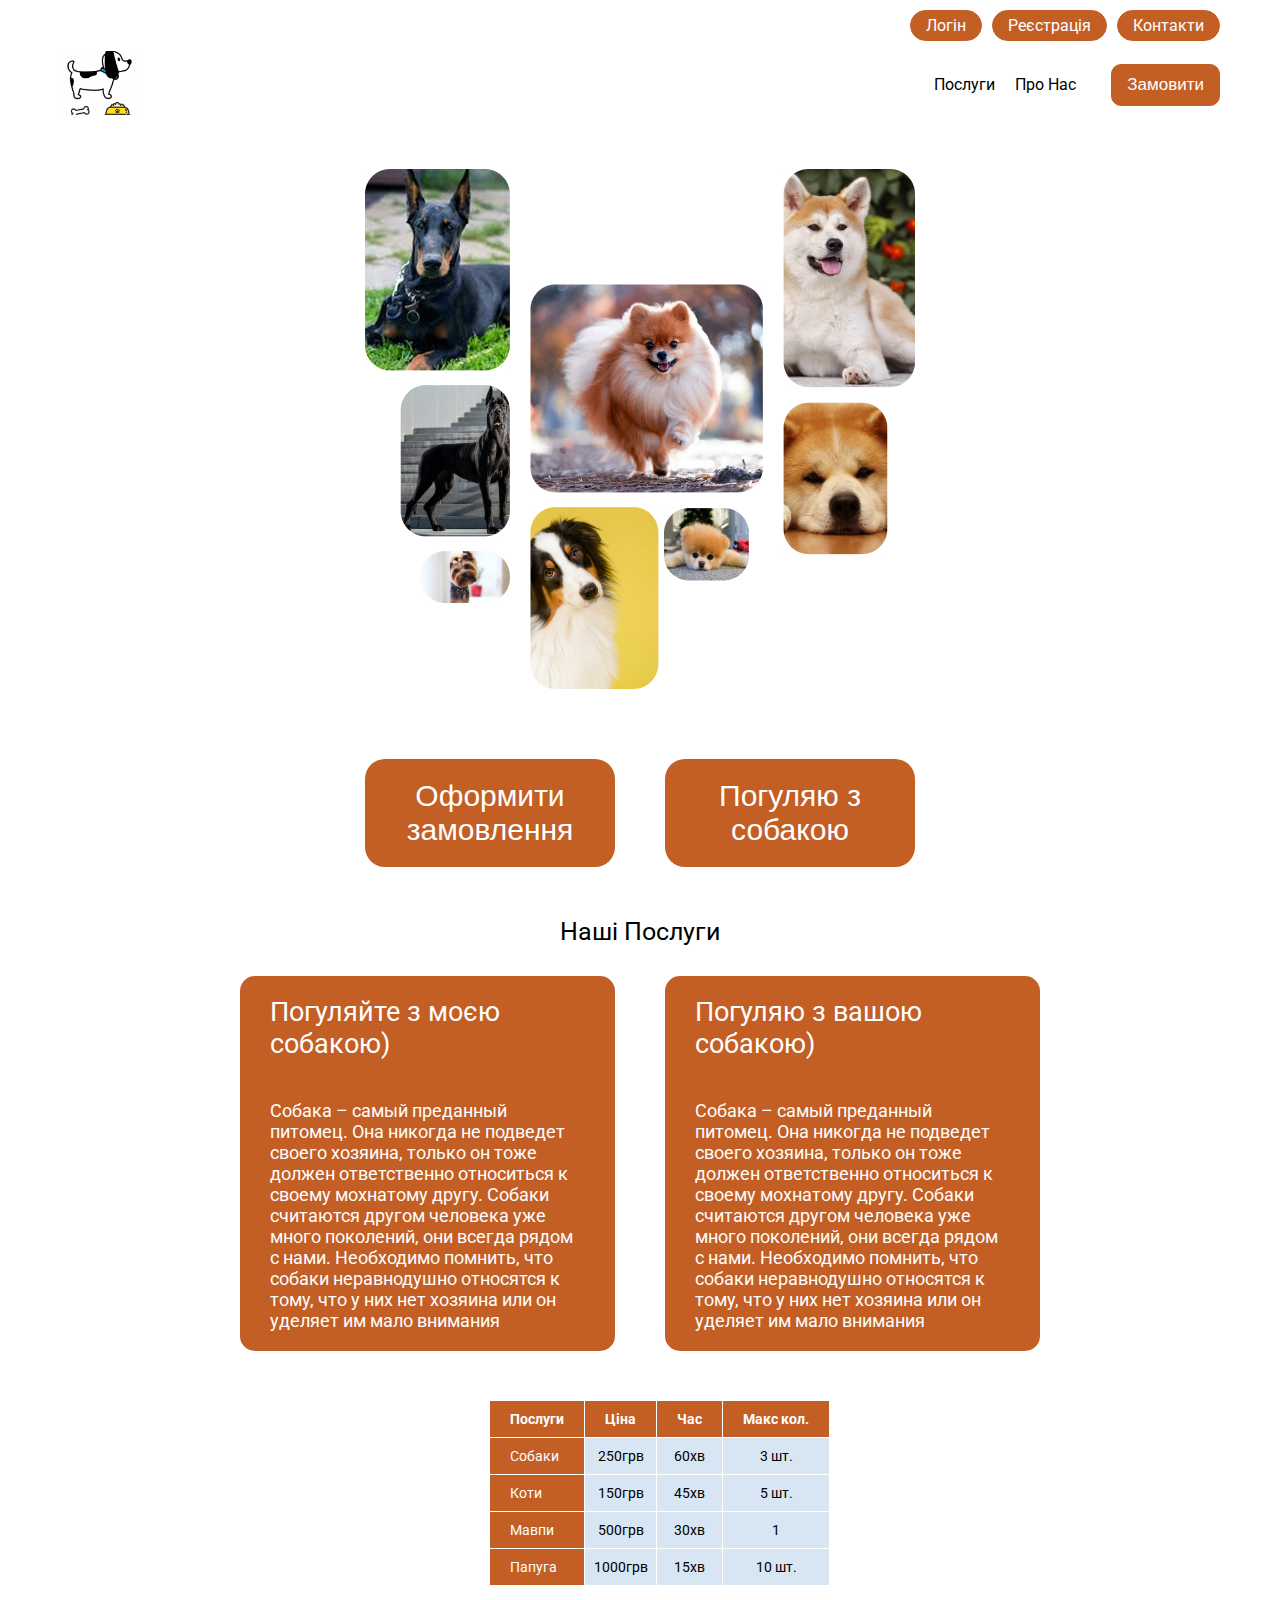
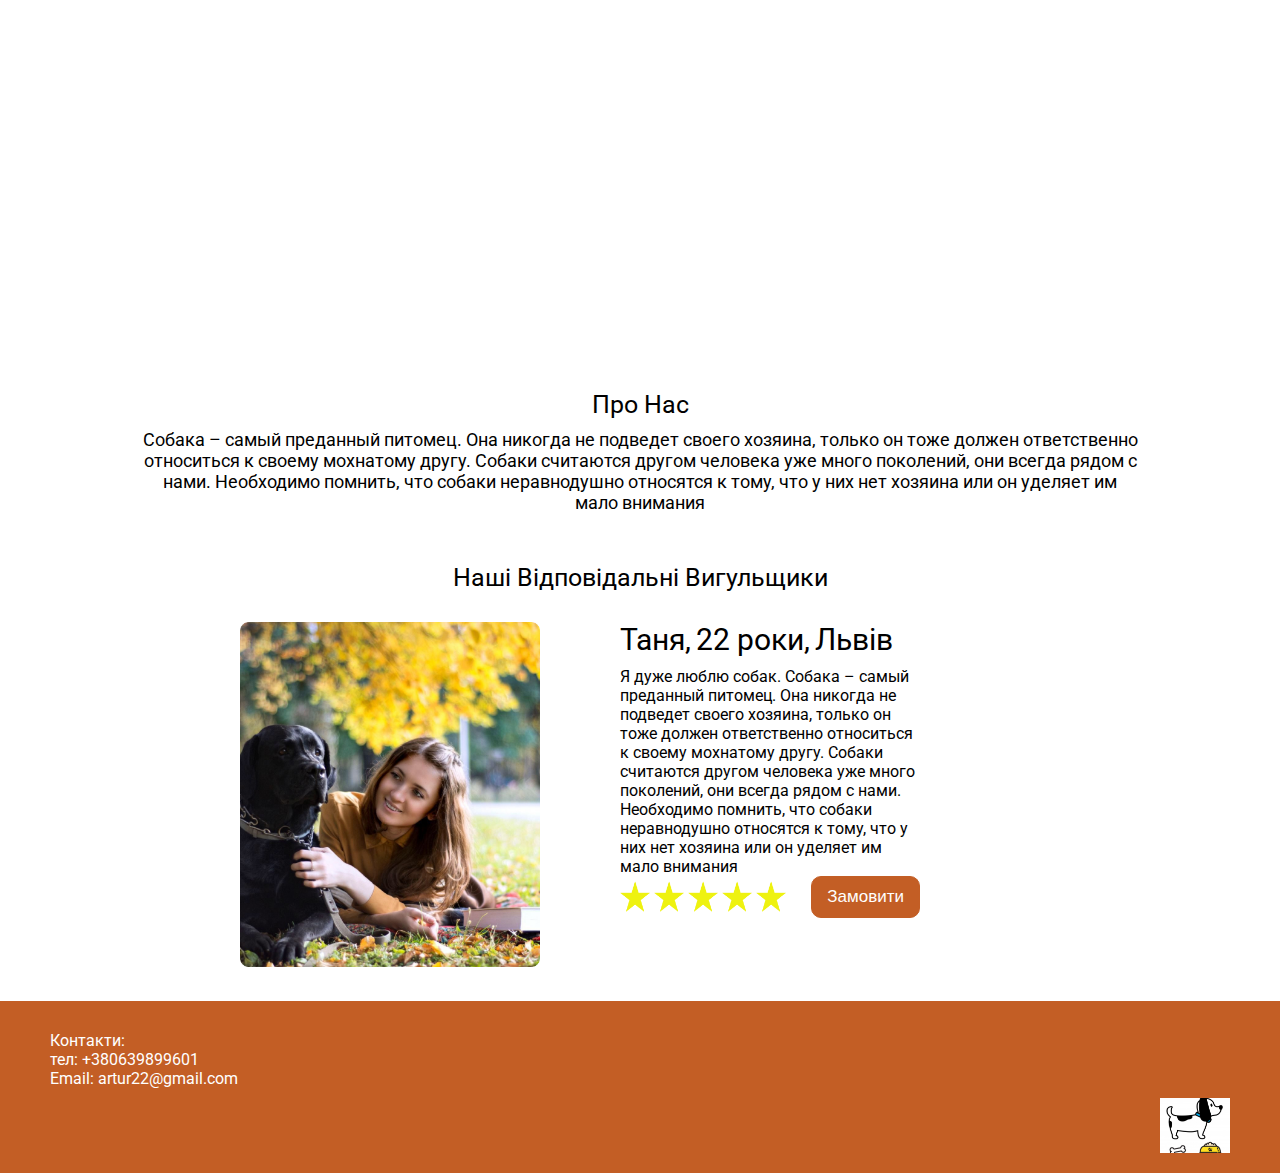
<file: index.html>
<!doctype html>
<html lang="en">
<head>
    <meta charset="UTF-8">
    <meta name="viewport"
          content="width=device-width, user-scalable=no, initial-scale=1.0, maximum-scale=1.0, minimum-scale=1.0">
    <meta http-equiv="X-UA-Compatible" content="ie=edge">
    <link rel="stylesheet" href="style.css" type="text/css">
    <link href="https://fonts.googleapis.com/css2?family=Roboto:wght@300;400&display=swap" rel="stylesheet">
    <title>Document</title>
</head>
<body>

<div class='app'>
    <div class='container'>
        <div class='header-auth'>
            <div class='header-auth-links'>
                <a href="#" class='header-link'>Логін</a>
                <a href="reg.html" class='header-link'>Реєстрація</a>
                <a href="cont.html" class="header-link">Контакти</a>
            </div>
        </div>

        <div class="header-inner">
            <div class='header-logo'>
                <img src='logo.jpg' alt='logo'/>
            </div>
            <div class='header-right'>
                <nav>
                    <div class="dropdown">
                        <a class="dropbtn">Послуги</a>
                        <div class="dropdown-content">
                            <a href="#">Прогулянка</a>
                            <a href="#">Оренда</a>
                            <a href="#">Здоровя тварини</a>
                        </div>
                    </div>
                    <a class='nav-link' href="#">Про Нас</a>
                </nav>
                <button class='header-btn'>Замовити</button>
            </div>
            <div class="nav-toggle">
                <div class="nav-line"></div>
            </div>

            <div class='divToggle'>
                <div class='divToggle-items'>
                    <a href="#" class='nav-link-toggle'>Про Нас</a>
                    <a href="#" class='nav-link-toggle'>Наші Послуги</a>
                    <button class='btn-toggle'>Замовити</button>
                    <div class='toggle-buttons'>
                        <a href="#" class='toggle-btn'>Логін</a>
                        <a href="#" class='toggle-btn'>Реєстрація</a>
                    </div>
                </div>
            </div>
        </div>

        <div class='intro'>

            <div class='intro-images'>
                <div class='intro-images-item'>
                    <img src='images/1.jpg' alt='img1'/>
                    <img class='img2' src='images/2.jpg' alt='img2'/>
                    <img class='img3' src='images/3.jpg' alt='img3'/>
                </div>
                <div class='intro-images-item'>
                    <img class='img4' src='images/4.jpg' alt='img4'/>
                    <img src='images/5.jpg' alt='img5'/>
                    <img class='img6' src='images/6.jpg' alt='img6'/>
                </div>
                <div class='intro-images-item'>
                    <img src='images/7.jpg' alt='img5'/>
                    <img class='img8' src='images/8.jpg' alt='img6'/>
                </div>
            </div>

            <div class='intro-buttons'>
                <button class='intro-btn'>Оформити замовлення</button>
                <button class='intro-btn'>Погуляю з собакою</button>
            </div>

        </div>

        <div class='services'>

            <div class='service-title'>Наші Послуги</div>

            <div class='service-card'>
                <div class='service-card-item'>
                    <div class='service-item-title'>Погуляйте з моєю собакою)</div>
                    <div class='service-item-content'>
                        Собака – самый преданный питомец. Она никогда не подведет своего хозяина, только он тоже должен ответственно относиться к своему мохнатому другу. Собаки считаются другом человека уже много поколений, они всегда рядом с нами. Необходимо помнить, что собаки неравнодушно относятся к тому, что у них нет хозяина или он уделяет им мало внимания
                    </div>
                </div>

                <div class='service-card-item'>
                    <div class='service-item-title'>Погуляю з вашою собакою)</div>
                    <div class='service-item-content'>
                        Собака – самый преданный питомец. Она никогда не подведет своего хозяина, только он тоже должен ответственно относиться к своему мохнатому другу. Собаки считаются другом человека уже много поколений, они всегда рядом с нами. Необходимо помнить, что собаки неравнодушно относятся к тому, что у них нет хозяина или он уделяет им мало внимания
                    </div>
                </div>
            </div>

            <table>
                <tr>
                    <th>Послуги</th>
                    <th>Ціна</th>
                    <th>Час</th>
                    <th>Макс кол.</th>
                </tr>
                <tr>
                    <td>Собаки</td>
                    <td>250грв</td>
                    <td>60хв</td>
                    <td>3 шт.</td>
                </tr>
                <tr>
                    <td>Коти</td>
                    <td>150грв</td>
                    <td>45хв</td>
                    <td>5 шт.</td>
                </tr>
                <tr>
                    <td>Мавпи</td>
                    <td>500грв</td>
                    <td>30хв</td>
                    <td>1</td>
                </tr>
                <tr>
                    <td>Папуга</td>
                    <td>1000грв</td>
                    <td>15хв</td>
                    <td>10 шт.</td>
                </tr>
            </table>

            <iframe class="iframe__video" width="480" height="360" src="https://www.youtube.com/embed/8qN5yqca-B0" frameborder="0" allowfullscreen></iframe>

        </div>
        <div class='about'>
            <div class='about-title'>Про Нас</div>
            <div class='about-text'>
                Собака – самый преданный питомец. Она никогда не подведет своего хозяина, только он тоже должен ответственно относиться к своему мохнатому другу. Собаки считаются другом человека уже много поколений, они всегда рядом с нами. Необходимо помнить, что собаки неравнодушно относятся к тому, что у них нет хозяина или он уделяет им мало внимания
            </div>
        </div>
        <div class='slider'>
            <div class='slider-title'>Наші Відповідальні Вигульщики</div>
            <div class='people'>
                <div class='people-img'>
                    <img src='images/people.png' alt='human-name'/>
                </div>
                <div class='people-content'>
                    <div class='people-name'>Таня,<span>22 роки,</span>Львів</div>
                    <div class='people-text'>Я дуже люблю собак. Собака – самый преданный питомец. Она никогда не подведет своего хозяина, только он тоже должен ответственно относиться к своему мохнатому другу. Собаки считаются другом человека уже много поколений, они всегда рядом с нами. Необходимо помнить, что собаки неравнодушно относятся к тому, что у них нет хозяина или он уделяет им мало внимания</div>
                    <div class='people-bl'>
                        <div class='stars'>
                            <img src='images/star.png' alt='star'/>
                            <img src='images/star.png' alt='star'/>
                            <img src='images/star.png' alt='star'/>
                            <img src='images/star.png' alt='star'/>
                            <img src='images/star.png' alt='star'/>
                        </div>
                        <button class='header-btn'>Замовити</button>
                    </div>
                </div>
            </div>
        </div>
    </div>
    <footer>
        <div class='container'>
            <div class='contact'>Контакти:</div>
            <div class='phone'>
                тел: <a class='phone-num' href="#">+380639899601</a>
            </div>
            <div class='email'>
                Email: artur22@gmail.com
            </div>
            <div class='footer-img' >
                <img src='logo.jpg' alt='footer'/>
            </div>
        </div>
    </footer>
</div>

<script src="app.js"></script>
</body>
</html>
</file>
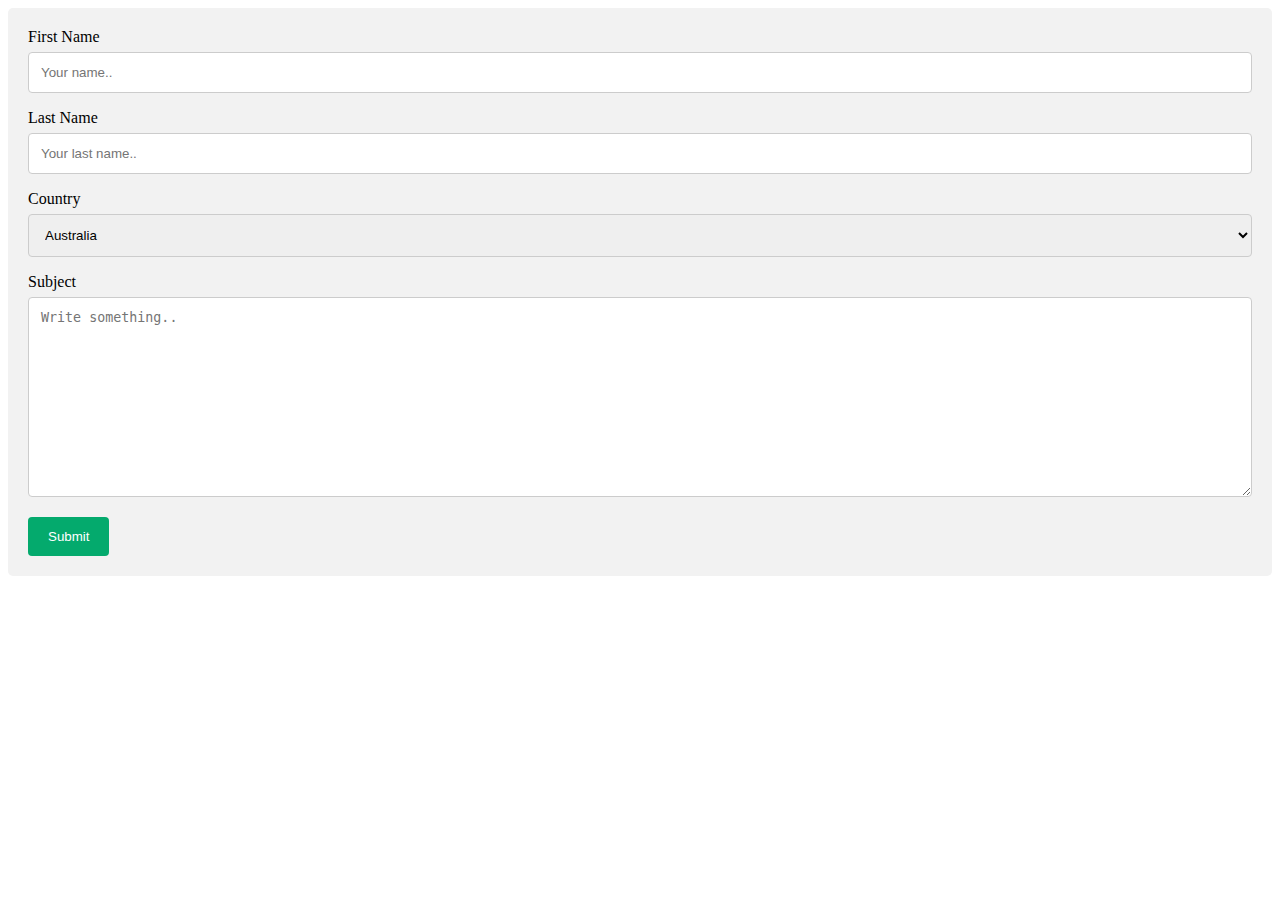
<file: cont.html>
<!doctype html>
<html lang="en">
<head>
    <meta charset="UTF-8">
    <meta name="viewport"
          content="width=device-width, user-scalable=no, initial-scale=1.0, maximum-scale=1.0, minimum-scale=1.0">
    <meta http-equiv="X-UA-Compatible" content="ie=edge">
    <link rel="stylesheet" href="cont.css">
    <title>Document</title>
</head>
<body>

<div class="container">
    <form action="action_page.php">

        <label for="fname">First Name</label>
        <input type="text" id="fname" name="firstname" placeholder="Your name..">

        <label for="lname">Last Name</label>
        <input type="text" id="lname" name="lastname" placeholder="Your last name..">

        <label for="country">Country</label>
        <select id="country" name="country">
            <option value="australia">Australia</option>
            <option value="canada">Canada</option>
            <option value="usa">USA</option>
        </select>

        <label for="subject">Subject</label>
        <textarea id="subject" name="subject" placeholder="Write something.." style="height:200px"></textarea>

        <input type="submit" value="Submit">

    </form>
</div>

</body>
</html>
</file>
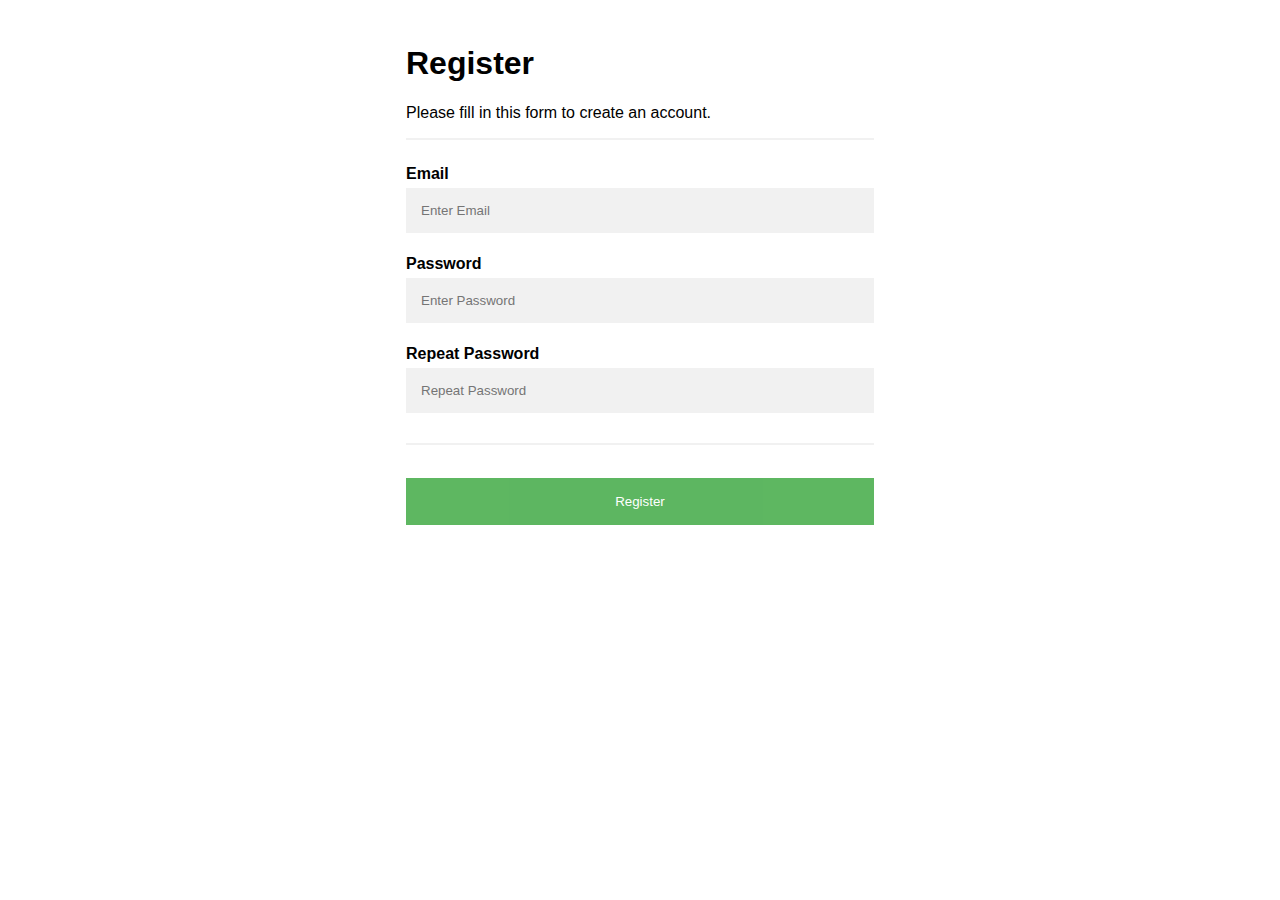
<file: reg.html>
<!doctype html>
<html lang="en">
<head>
    <meta charset="UTF-8">
    <meta name="viewport"
          content="width=device-width, user-scalable=no, initial-scale=1.0, maximum-scale=1.0, minimum-scale=1.0">
    <meta http-equiv="X-UA-Compatible" content="ie=edge">
    <link rel="stylesheet" href="reg.css">
    <title>Document</title>
</head>
<body>

<form action="/action_page.php">
    <div class="container">
        <h1>Register</h1>
        <p>Please fill in this form to create an account.</p>
        <hr>

        <label><b>Email</b></label>
        <input type="text" placeholder="Enter Email" name="email" required>

        <label><b>Password</b></label>
        <input type="password" placeholder="Enter Password" name="psw" required>

        <label><b>Repeat Password</b></label>
        <input type="password" placeholder="Repeat Password" name="psw-repeat" required>
        <hr>
        <button type="submit" class="registerbtn">Register</button>
    </div>
</form>

</body>
</html>
</file>
<file: style.css>
*{
    padding: 0;
    margin: 0;
    box-sizing: border-box;
}

body{
    font-family: 'Roboto', sans-serif;
    font-size: 16px;
}

.container{
    width: 100%;
    max-width: 1200px;
    margin: 0 auto;
}

.app {
    overflow: hidden;
}


/* headerAuth */
.header-auth-links {
    display: flex;
    justify-content: flex-end;
    align-items: center;
}

.header-auth{
    padding: 10px 20px;
}

.header-link {
    color: #fff;
    text-decoration: none;
    margin-right: 10px;
    padding: 5px 15px;
    border: 1px solid #C35E25;
    border-radius: 20px;
    background-color: #C35E25;
    transition: background-color .3s linear;
}

.header-link:hover {
    background-color: #000;
}

.header-link:last-child {
    margin-right: 0;
}

/* header */
.header-logo img {
    width: 80px;
}

.header-inner {
    display: flex;
    justify-content: space-between;
    position: relative;
    padding: 0 20px;
}

table {
    margin-left: 450px;
    margin-top: 50px;
    font-size: 14px;
    border-collapse: collapse;
    text-align: center;
}
th, td:first-child {
    background: #C35E25;
    color: white;
    padding: 10px 20px;
}
th, td {
    border-style: solid;
    border-width: 0 1px 1px 0;
    border-color: white;
}
td {
    background: #D8E6F3;
}
th:first-child, td:first-child {
    text-align: left;
}

.iframe__video {
    margin-left: 420px;
    margin-top: 50px;
    width: 400px;
    height: 300px;
}


.divToggle {
    display: none;
}

.header-right{
    display: flex;
    justify-content: space-between;
    align-items: center;
}

.nav-link{
    color: #000;
    text-decoration: none;
    margin: 0 15px;
    position: relative;
}



.nav-link:after{
    content: "";
    display: block;
    width: 0;
    height: 2px;
    position: absolute;
    left: 0;
    right: 0;
    margin: 0 auto;
    background-color: #C35E25;
    transition: width .3s ease-in-out;
}

.nav-link:hover:after{
    width: 100%;
}

.header-btn {
    color: #fff;
    font-size: 17px;
    border: 1px solid #C35E25;
    border-radius: 10px;
    outline: none;
    background-color: #C35E25;
    padding: 10px 15px;
    margin-left: 20px;
    transition: background-color .3s ease-in-out;
    cursor: pointer;
}

.header-btn:hover {
    background-color: #000;
}

.nav-toggle {
    display: none;
}

/* Intro */
.intro-images {
    width: 550px;
    height: 520px;
    margin: 50px auto 0;
    display: flex;
    justify-content: space-between;
}

.intro-images-item:nth-child(2) {
    padding: 0 20px;
    margin-top: 115px;
}

.intro-images-item img {
    transition: transform .2s linear;
}

.intro-images-item img:hover {
    transform: scale(1.1);
}

.img2{
    margin: 10px 0 10px 35px;
}

.img3 {
    margin-left: 55px;
}

.img4{
    margin-bottom: 10px;
}

.img6 {
    margin-bottom: 108px;
}

.img8 {
    margin-top: 10px;
}

.intro-buttons {
    width: 600px;
    margin: 70px auto 0;
    display: flex;
    justify-content: center;
    align-items: center;
}

.intro-btn {
    width: 250px;
    color: #fff;
    background-color: #C35E25;
    outline: none;
    border: none;
    border-radius: 20px;
    font-size: 30px;
    margin-right: 50px;
    padding: 20px;
    cursor: pointer;
    transition: all .3s ease-in-out;
}

.intro-btn:hover {
    background-color: #000;
}

.intro-btn:last-child {
    margin-right: 0;
}


/* Services */
.services {
    margin-top: 50px;
}

.service-title {
    font-size: 25px;
    font-weight: 400;
    display: flex;
    justify-content: center;
    align-items: center;
}

.service-card {
    width: 800px;
    display: flex;
    justify-content: space-between;
    align-items: center;
    margin: 30px auto 0;
    transition: all .3s linear;
}

.service-card-item {
    background-color: #C35E25;
    color: #fff;
    border-radius: 15px;
}

.service-card-item:nth-child(1) {
    margin-right: 50px;
}

.service-item-title {
    font-size: 27px;
    padding: 20px 30px;
}

.service-item-content {
    padding: 20px 30px;
    font-size: 18px;
}

/* About Us */

.about {
    margin: 50px 0;
}

.about-title {
    font-size: 25px;
    font-weight: 400;
    display: flex;
    justify-content: center;
    align-items: center;
    margin-bottom: 10px;
}

.about-text {
    font-size: 18px;
    width: 1000px;
    margin: 0 auto;
    text-align: center;
}

.dropbtn {
    background-color: #fff;
    color: black;
    padding: 1px;
    font-size: 16px;
    border: none;
}

.dropdown {
    position: relative;
    display: inline-block;
}

.dropdown-content {
    display: none;
    position: absolute;
    background-color: #f1f1f1;
    min-width: 160px;
    box-shadow: 0px 8px 16px 0px rgba(0,0,0,0.2);
    z-index: 1;
}

.dropdown-content a {
    color: black;
    padding: 12px 16px;
    text-decoration: none;
    display: block;
}

.dropdown-content a:hover {background-color: #ddd;}

.dropdown:hover .dropdown-content {display: block;}

.dropdown:hover .dropbtn {background-color: #fff;}


/* footer */

footer {
    color: #fff;
    background-color: #C35E25;
}

.contact {
    padding: 30px 10px 0 10px;
}

.phone {
    padding: 0 10px;
}

.footer-img {
    padding: 10px 10px 20px;
    display: flex;
    justify-content: flex-end;
}

.footer-img img {
    width: 70px;
}

.phone-num {
    text-decoration: none;
    color: #fff;
}

.email {
    padding: 0 10px;
}


/* block sign in and registration */
.block {
    position: absolute;
    top: 10px;
    right: 0;
    left: 0;
    bottom: 0;
    display: flex;
    flex-direction: column;
    justify-content: space-between;
}

.block-inner {
    width: 400px;
    position: relative;
    background-color: #C35E25;
    margin: 100px auto 0;
    padding: 20px;
    border-radius: 20px;
}

.block-inner.mt80 {
    margin: 60px auto 0;
}


.block-title {
    display: flex;
    justify-content: center;
    color: #fff;
    font-size: 25px;
}

.name {
    color: #fff;
    font-size: 20px;
    margin-left: 40px;
}

.block-form input{
    width: 80%;
    height: 30px;
    display: block;
    margin: 0 auto;
    outline: none;
    border-radius: 10px;
    border: none;
    padding: 10px;
}

.block-form {
    margin: 15px 0;
}

.block-links {
    display: flex;
    justify-content: space-around;
    padding: 15px 15px 0 15px;
}

.block-links a{
    width: 120px;
    display: flex;
    justify-content: center;
    text-decoration: none;
    color: #fff;
    background-color: #F3960B;
    padding: 10px 15px;
    border-radius: 10px;
    font-size: 18px;
    transition: background-color .3s linear;
}

.block-links a:hover {
    background-color: #000;
}

.exit {
    position: absolute;
    top: 10px;
    right: 60px;
    font-size: 40px;
    text-decoration: none;
    color: #000;
}


/* Slider */
.slider {
    width: 900px;
    margin: 20px auto;
}

.slider-title {
    font-size: 25px;
    display: flex;
    justify-content: center;
}

.styling-example {
    margin: 50px 0;
}

.people {
    width: 900px;
    display: flex;
    margin: 30px 0;
}

.people-img img {
    width: 300px;
    margin-right: 80px;
    margin-left: 50px;
}

.people-name {
    font-size: 30px;
}

.people-name span {
    margin: 0 5px;
}

.people-text {
    width: 300px;
    margin-top: 10px;
}

.stars {
    margin-top: 5px;
}

.stars img {
    width: 30px;
}

.people-bl {
    display: flex;
    justify-content: space-between;
}

/* media */

@media (max-width: 1200px){
    /* about */
    .about {
        width: 980px;
        margin: 50px auto;
    }

    .about-text {
        width: 980px;
    }
}

@media (max-width: 990px){
    /* service */
    .service-card {
        width: 760px;
    }

    /* about */

    .about {
        width: 769px;
        margin: 50px auto;
        padding: 10px;
    }

    .about-text {
        width: 750px;
    }

    /* slider */
    .slider {
        width: 750px;
    }

    .people {
        width: 770px;
    }

    .people-img img {
        width: 250px;
        margin-right: 50px;
    }

    .people-text {
        margin-right: 10px;
    }

    .people-bl {
        margin-right: 20px;
    }

}

@media (max-width: 770px){

    .header-inner.opened .nav-line {
        width: 0;
        transition: width .1s linear;
    }

    .header-inner.opened .nav-line:before {
        transform: rotate(
                45deg
        );
        transition: transform .3s linear;
        top: 0;
        right: 1px;
    }

    .header-inner.opened .nav-line:after {
        transform: rotate(
                -45deg
        );
        transition: transform .3s linear;
        right: 2px;
        top: 0;
    }

    .divToggle {
        display: none;
    }

    .header-inner.opened {
        height: 300px;
        display: block;
    }

    .header-inner.opened .divToggle {
        width: 100%;
        position: absolute;
        left: 0;
        top: 25%;
        display: flex;
        justify-content: center;
        border-top: 1px solid #ccc;
        padding-top: 20px;
        animation: toggle .3s ease-out;
        background-color: #AF4A11;
        height: 225px;
    }


    /* header-auth */
    .header-auth {
        display: none;
    }


    /* header */
    .header-right {
        display: none;
    }

    .header-logo img {
        width: 70px;
    }

    .header-inner {
        width: 100%;
        padding: 5px 20px;
        background-color: #C35E25;
        position: fixed;
        top: 0;
        left: 0;
        right: 0;
        z-index: 100;
        height: 70px;
        transition: all .3s linear;
    }

    .nav-line{
        content: "";
        position: absolute;
        top: 33px;
        right: 30px;
        width: 20px;
        height: 1px;
        background-color: #fff;
    }

    .nav-line.active {
        content: "";
        position: absolute;
        top: 33px;
        right: 50px;
        width: 0;
        height: 1px;
        background-color: #fff;
        transition: all .3s linear;
    }

    .nav-line.active:before {
        content: "";
        position: absolute;
        top: 0;
        width: 20px;
        height: 2px;
        background-color: #fff;
        transform: rotate(45deg);
        animation: rotate .3s linear;
    }

    @keyframes rotate {
        0% {
            transform: rotate(0deg);
        }
        50% {
            transform: rotate(25deg);
        }
        100% {
            transform: rotate(45deg);
        }
    }

    .nav-line.active:after {
        content: "";
        position: absolute;
        top: 0;
        width: 20px;
        height: 2px;
        background-color: #fff;
        transform: rotate(-45deg);
        animation: rotateAfter .3s linear;
    }

    @keyframes rotateAfter {
        0% {
            transform: rotate(0deg);
        }
        50% {
            transform: rotate(-25deg);
        }
        100% {
            transform: rotate(-45deg);
        }
    }

    .nav-line:before {
        content: "";
        position: absolute;
        top: -6px;
        width: 20px;
        height: 2px;
        background-color: #fff;
        transition: all .3s linear;
    }

    .nav-line:after {
        content: "";
        position: absolute;
        top: 5px;
        width: 20px;
        height: 2px;
        background-color: #fff;
        transition: all .3s linear;
    }

    .nav-toggle {
        display: block;
        font-size: 25px;
    }

    /* intro */
    .intro {
        padding-top: 80px;
    }

    .intro-images {
        margin: 105px auto 0;
    }

    .intro-btn {
        width: 210px;
        font-size: 26px;
    }

    .intro-buttons {
        width: 570px;
    }

    /* services */
    .service-card {
        width: 570px;
    }

    .service-card-item {
        width: 270px;
        height: 600px;
    }

    .service-card-item:nth-child(1) {
        margin-right: 0;
    }


    /* about */

    .about {
        width: 550px;
        margin: 50px auto;
        padding: 10px;
    }

    .about-text {
        width: 550px;
    }


    /* slider */
    .slider {
        width: 575px;
    }

    .people {
        width: 575px;
        display: flex;
        flex-direction: column;
        align-items: center;
    }

    .people-img {
        margin-bottom: 30px;
    }

    .people-img img {
        margin-right: 0;
        margin-left: 0;
    }

    .people-text {
        margin-right: 0;
    }

    @keyframes toggle {
        0% {
            opacity: 0;
        }
        30% {
            opacity: .3;
        }
        50% {
            opacity: .5;
        }
        70% {
            opacity: .7;
        }
        100% {
            opacity: 1;
        }
    }

    .nav-link-toggle {
        color: #fff;
        margin-bottom: 20px;
        text-decoration: none;
        position: relative;
    }

    .btn-toggle {
        color: #000;
        font-size: 17px;
        border: 1px solid #C35E25;
        border-radius: 10px;
        outline: none;
        background-color: #fff;
        padding: 10px 15px;
        cursor: pointer;
    }

    .divToggle-items{
        display: flex;
        flex-direction: column;
        text-align: center;
    }

    .toggle-btn {
        color: #000;
        text-decoration: none;
        padding: 5px 15px;
        border: 1px solid #C35E25;
        border-radius: 20px;
        background-color: #fff;
    }

    .toggle-btn:nth-child(1) {
        margin-right: 10px;
    }

    .toggle-buttons {
        margin-top: 25px;
    }

    .header-inner.active {
        height: 300px;
        align-items: flex-start;
        animation: header .3s ease-out forwards;
        box-shadow: 0 0 20px rgba(0,0,0,.7);
        transition: all .3s linear;
    }

    @keyframes header {
        0% {
            height: 70px;
        }
        30% {
            height: 150px;
        }
        50% {
            height: 200px;
        }
        70% {
            height: 250px;
        }
        100% {
            height: 300px;
        }
    }


}
@media (max-width: 575px){

    /* intro */
    .intro-buttons {
        width: 300px;
        flex-direction: column;
    }

    .intro-btn:nth-child(1) {
        margin-right: 0;
        margin-bottom: 20px;
    }

    .intro-btn {
        width: 170px;
        font-size: 22px;
    }


    /* services */
    .service-card {
        width: 300px;
        flex-direction: column;
    }

    .service-card-item {
        height: 410px;
    }

    .service-card-item:nth-child(1) {
        margin-bottom: 20px;
    }

    .service-item-title {
        font-size: 23px;
        padding: 10px 30px;
    }

    .service-item-content {
        padding: 10px 30px;
        font-size: 16px;
    }


    /* about */
    .about {
        width: 300px;
        padding: 10px 0;
    }

    .about-title {
        font-size: 23px;
        font-weight: 500;
    }

    .about-text {
        width: 300px;
        text-align: center;
    }

    /* slider */
    .slider {
        width: 320px;
    }

    .slider-title {
        text-align: center;
    }

    .people {
        width: 300px;
        display: flex;
        flex-direction: column;
        align-items: center;
    }

    .people-img {
        margin-bottom: 30px;
    }

    .people-text {
        width: 200px;
        margin: 10px auto;
        font-size: 16px;
        text-align: center;
    }

    .people-name {
        font-size: 20px;
        text-align: center;
    }

    .people-bl {
        margin-right: 0;
        display: flex;
        flex-direction: column;
        justify-content: center;
        align-items: center;
    }

    .header-btn {
        margin-left: 0;
        margin-top: 10px;
    }

    .rec.rec-slider-container {
        margin: 0;
    }


    /* Sign In */
    .block-inner {
        width: 300px;
        padding: 10px;
    }

    .block {
        top: 3px;
    }

    .block-links {
        padding: 0;
    }

    .block-links a {
        width: 100px;
        font-size: 16px;
    }

    .block-title {
        font-size: 23px;
    }

    .exit {
        right: 50px;
    }

    .name {
        font-size: 18px;
        margin-left: 35px;
    }

    .block-inner.mt80 {
        margin: 80px auto 0;
    }

    footer {
        /*margin-top: 15px;*/
    }
}
</file>
<file: cont.css>
input[type=text], select, textarea {
    width: 100%;
    padding: 12px;
    border: 1px solid #ccc;
    border-radius: 4px;
    box-sizing: border-box;
    margin-top: 6px;
    margin-bottom: 16px;
    resize: vertical;
}

input[type=submit] {
    background-color: #04AA6D;
    color: white;
    padding: 12px 20px;
    border: none;
    border-radius: 4px;
    cursor: pointer;
}

input[type=submit]:hover {
    background-color: #45a049;
}

.container {
    border-radius: 5px;
    background-color: #f2f2f2;
    padding: 20px;
}
</file>
<file: reg.css>
body {
    font-family: Arial, Helvetica, sans-serif;
    background-color: white;
}

* {
    box-sizing: border-box;
}

.container {
    display: block;
    margin-left: auto;
    margin-right: auto;
    width: 500px;
    height: 600px;
    padding: 16px;
    background-color: white;
}

input[type=text], input[type=password] {
    width: 100%;
    padding: 15px;
    margin: 5px 0 22px 0;
    display: inline-block;
    border: none;
    background: #f1f1f1;
}

input[type=text]:focus, input[type=password]:focus {
    background-color: #ddd;
    outline: none;
}

hr {
    border: 1px solid #f1f1f1;
    margin-bottom: 25px;
}

.registerbtn {
    background-color: #4CAF50;
    color: white;
    padding: 16px 20px;
    margin: 8px 0;
    border: none;
    cursor: pointer;
    width: 100%;
    opacity: 0.9;
}

.registerbtn:hover {
    opacity: 1;
}

a {
    color: dodgerblue;
}

.signin {
    background-color: #f1f1f1;
    text-align: center;
}
</file>
